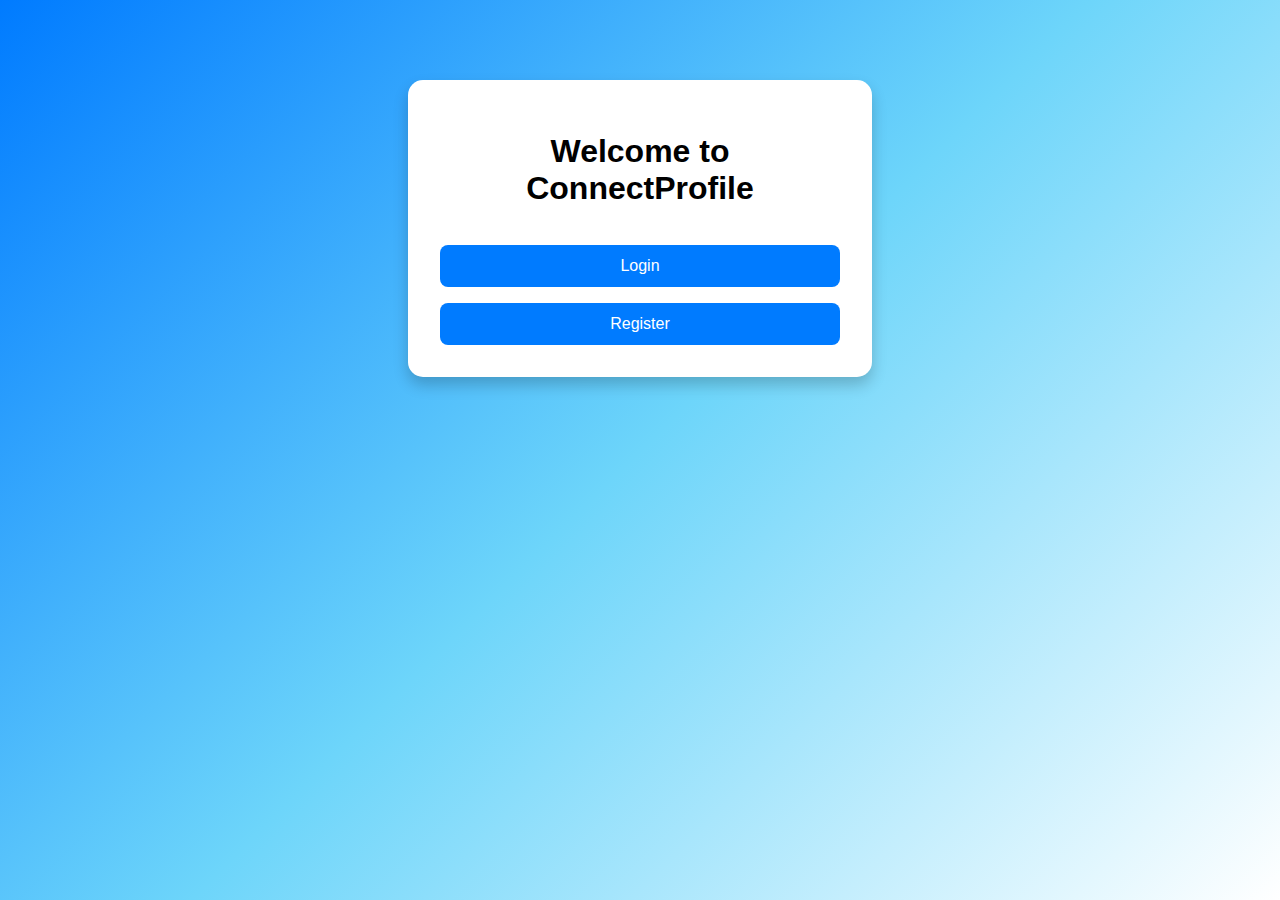
<file: ConnectProfile.WebApp/index.html>
<!DOCTYPE html>
<html lang="en">
<head>
    <meta charset="UTF-8">
    <meta name="viewport" content="width=device-width, initial-scale=1.0">
    <link rel="stylesheet" href="styles/styles.css">
    <title>Welcome</title>
</head>
<body>
    <div class="container">
        <h1>Welcome to ConnectProfile</h1>
        <div id="authButtons">
            <button id="loginButton">Login</button>
            <button id="registerButton">Register</button>
        </div>
        <div id="mainButtonDiv" style="display:none;">
            <button id="mainButton">Go to Main Page</button>
        </div>
    </div>

    <script type="module" src="js/index.js"></script>
</body>
</html>
</file>
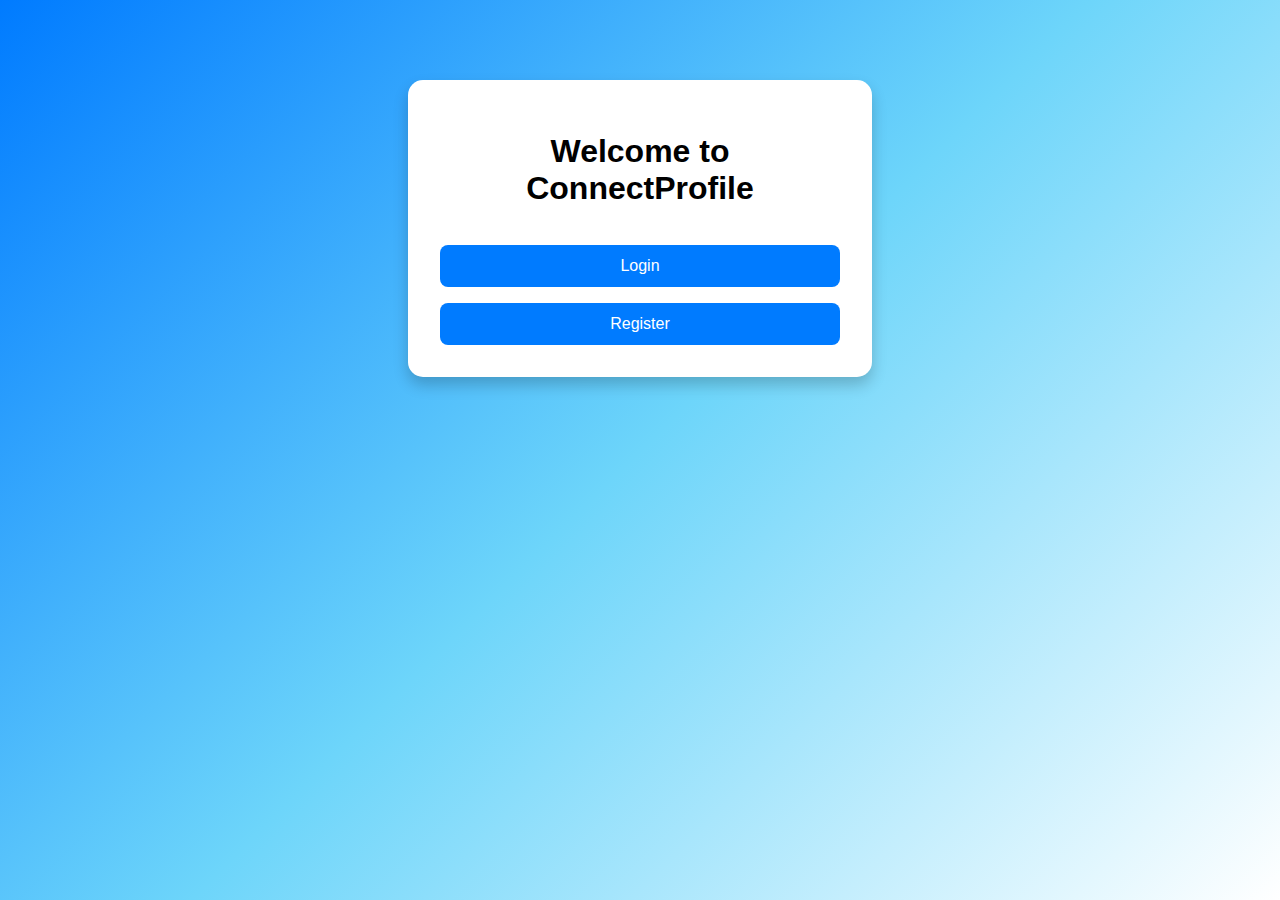
<file: ConnectProfile.WebApp/pages/index.html>
<!DOCTYPE html>
<html lang="en">
<head>
    <meta charset="UTF-8">
    <meta name="viewport" content="width=device-width, initial-scale=1.0">
    <link rel="stylesheet" href="../styles/styles.css">
    <title>Welcome</title>
</head>
<body>
    <div class="container">
        <h1>Welcome to ConnectProfile</h1>
        <div id="authButtons">
            <button id="loginButton">Login</button>
            <button id="registerButton">Register</button>
        </div>
        <div id="mainButtonDiv" style="display:none;">
            <button id="mainButton">Go to Main Page</button>
        </div>
    </div>

    <script type="module" src="../js/index.js"></script>
</body>
</html>
</file>
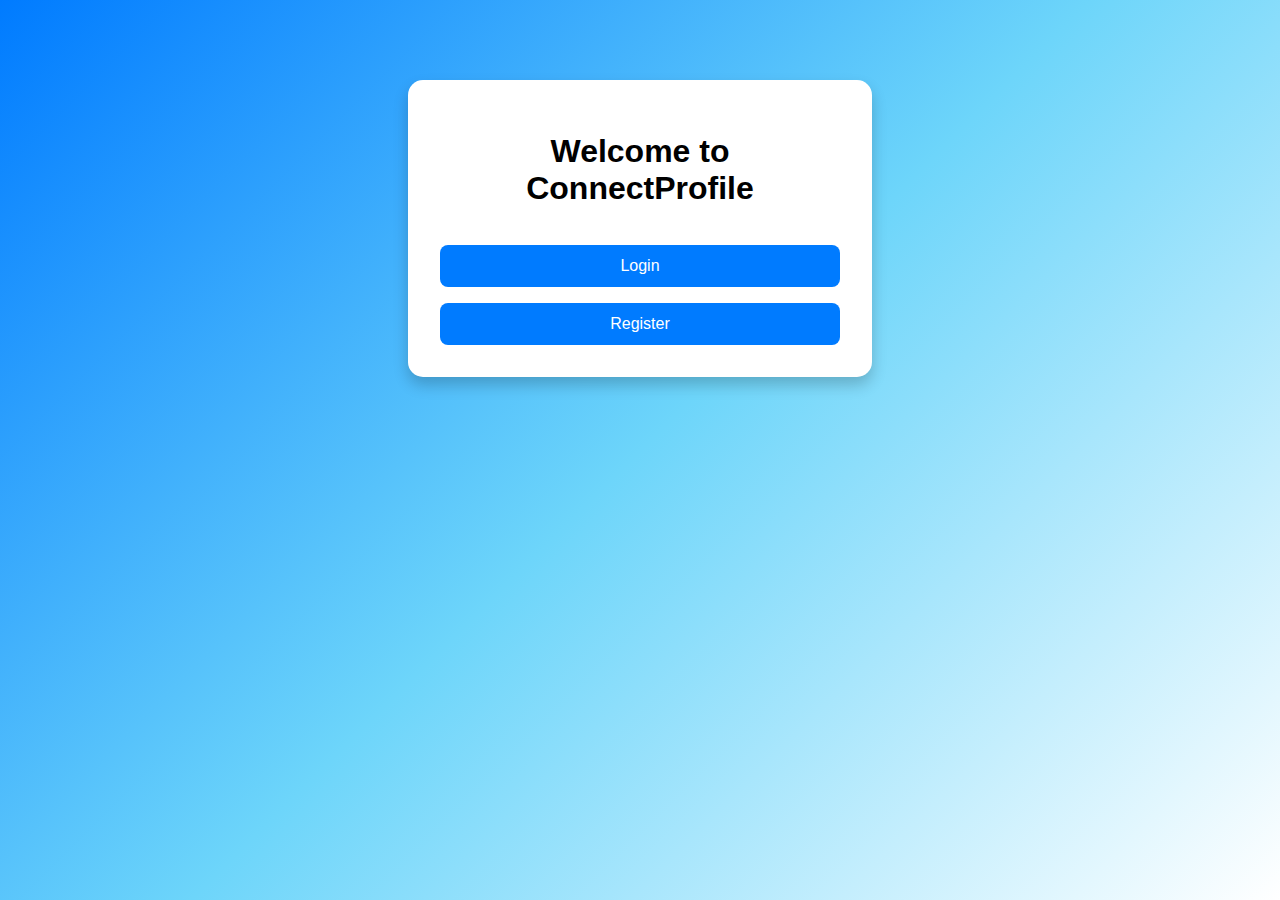
<file: ConnectProfile.WebApp/pages/deleteAccount.html>
<!DOCTYPE html>
<html lang="en">
<head>
    <meta charset="UTF-8">
    <meta name="viewport" content="width=device-width, initial-scale=1.0">
    <link rel="stylesheet" href="../styles/styles.css">
    <title>Admin - Delete Account</title>
</head>
<body>
    <div class="container">
        <h1>Admin - Delete Account</h1>
        
        <form id="deleteAccountForm">
            <input type="text" id="accountId" placeholder="Account ID (GUID)" required>
            <button type="submit">Delete Account</button>
        </form>
        <div id="response-message" style="display: none;"></div>


        <div class="logout-section">
            <button id="logout-button">Logout</button>
        </div>

        <h2>All Users</h2>
        <table id="usersTable">
            <thead>
                <tr>
                    <th>User ID</th>
                    <th>User Name</th>
                </tr>
            </thead>
            <tbody id="usersList">
            </tbody>
        </table>
        <div id="loading-error-message" style="display: none;"></div>
    </div>

    <script type="module" src="../js/deleteAccount.js"></script>
</body>
</html>
</file>
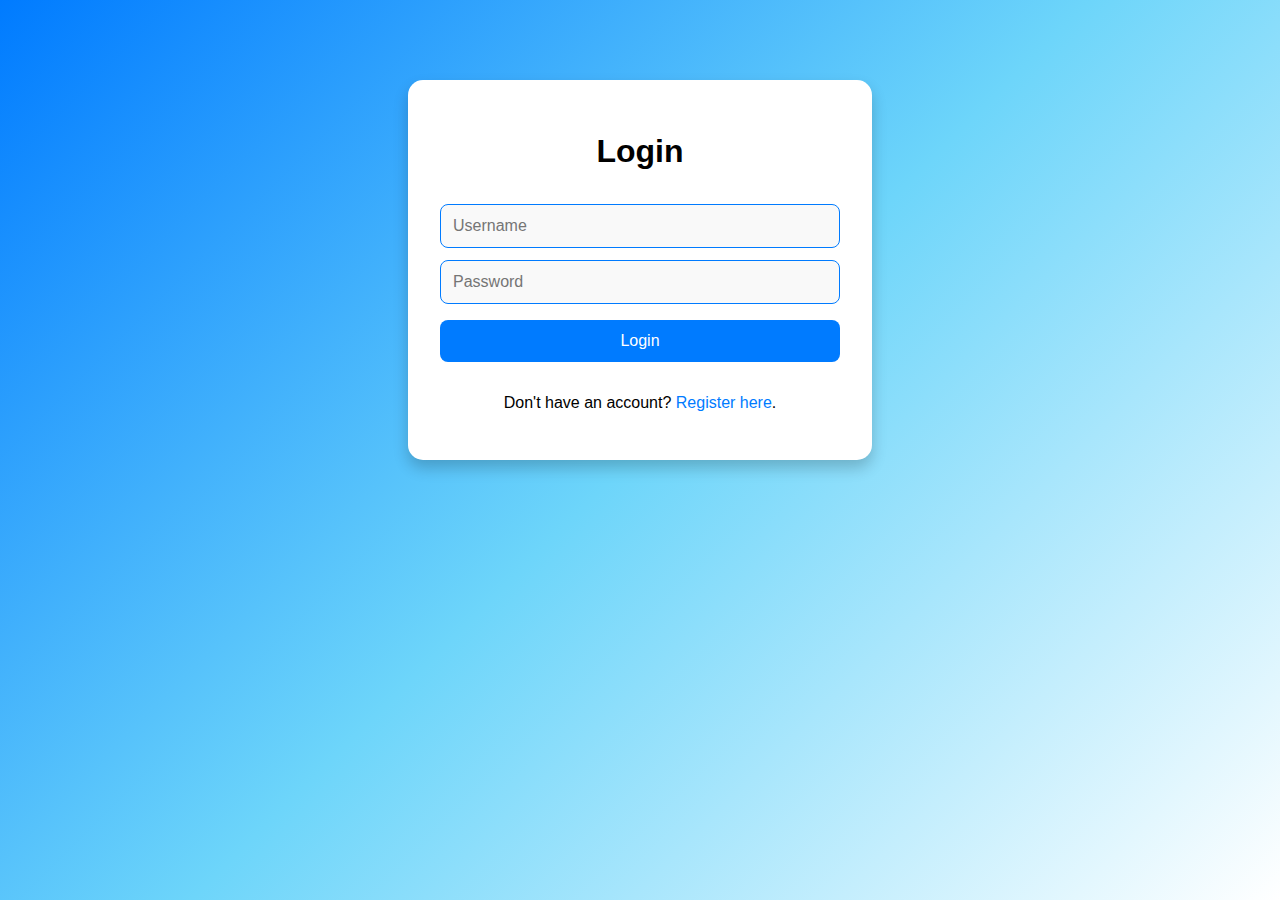
<file: ConnectProfile.WebApp/pages/login.html>
<!DOCTYPE html>
<html lang="en">
<head>
    <meta charset="UTF-8">
    <meta name="viewport" content="width=device-width, initial-scale=1.0">
    <link rel="stylesheet" href="../styles/styles.css">
    <title>Login</title>
</head>
<body>
    <div class="container">
        <h1>Login</h1>
        <form id="loginForm">
            <input type="text" id="username" placeholder="Username" required>
            <input type="password" id="password" placeholder="Password" required>
            <button type="submit">Login</button>
        </form>

        <div id="error-message" style="display: none;"></div>

        <p>Don't have an account? <a href="register.html">Register here</a>.</p>
    </div>
    <script type="module" src="../js/login.js"></script>
</body>
</html>
</file>
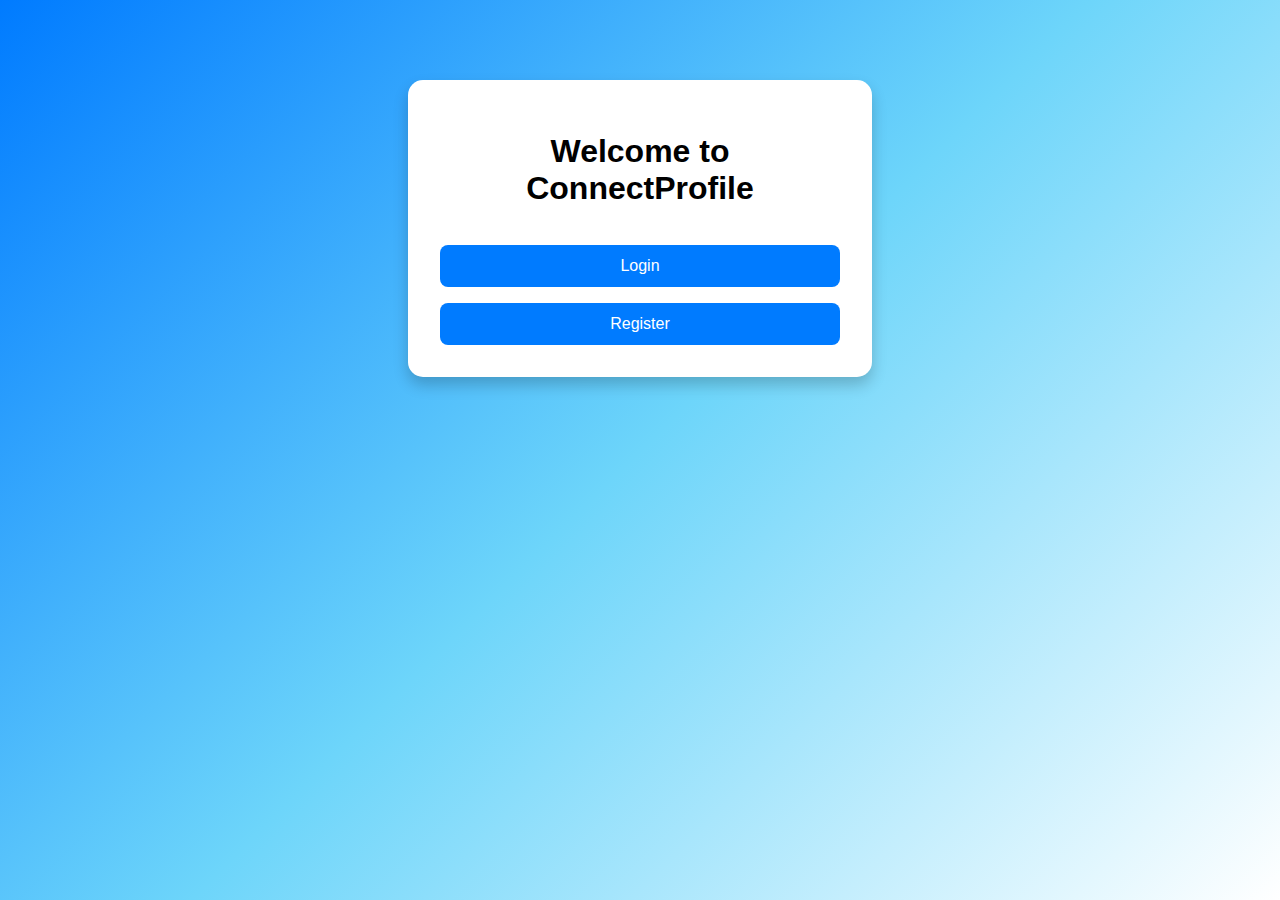
<file: ConnectProfile.WebApp/pages/main.html>
<!DOCTYPE html>
<html lang="en">
<head>
    <meta charset="UTF-8">
    <meta name="viewport" content="width=device-width, initial-scale=1.0">
    <title>Main Page</title>
    <link rel="stylesheet" href="../styles/styles.css">
</head>
<body>

        <div class="container">
            <h1>Welcome, <span id="username">User</span>!</h1>

            <div class="profile-section">
                <div class="profile-image-container">
                    <img id="profile-image" src="../assets/profile.jpg" alt="Profile Image" class="profile-image">
                </div>
                <button id="upload-image-button">Upload Profile Image</button>
            </div>

            <div class="user-info-section">
                <h2>User Information</h2>
                <div id="user-info-container">
                    <p>Loading user information...</p>
                </div>
                <button id="edit-info-button"></button>
            </div>

            <div class="logout-section">
                <button id="logout-button">Logout</button>
            </div>
        </div>

    <script type="module" src="../js/main.js"></script>
</body>
</html>
</file>
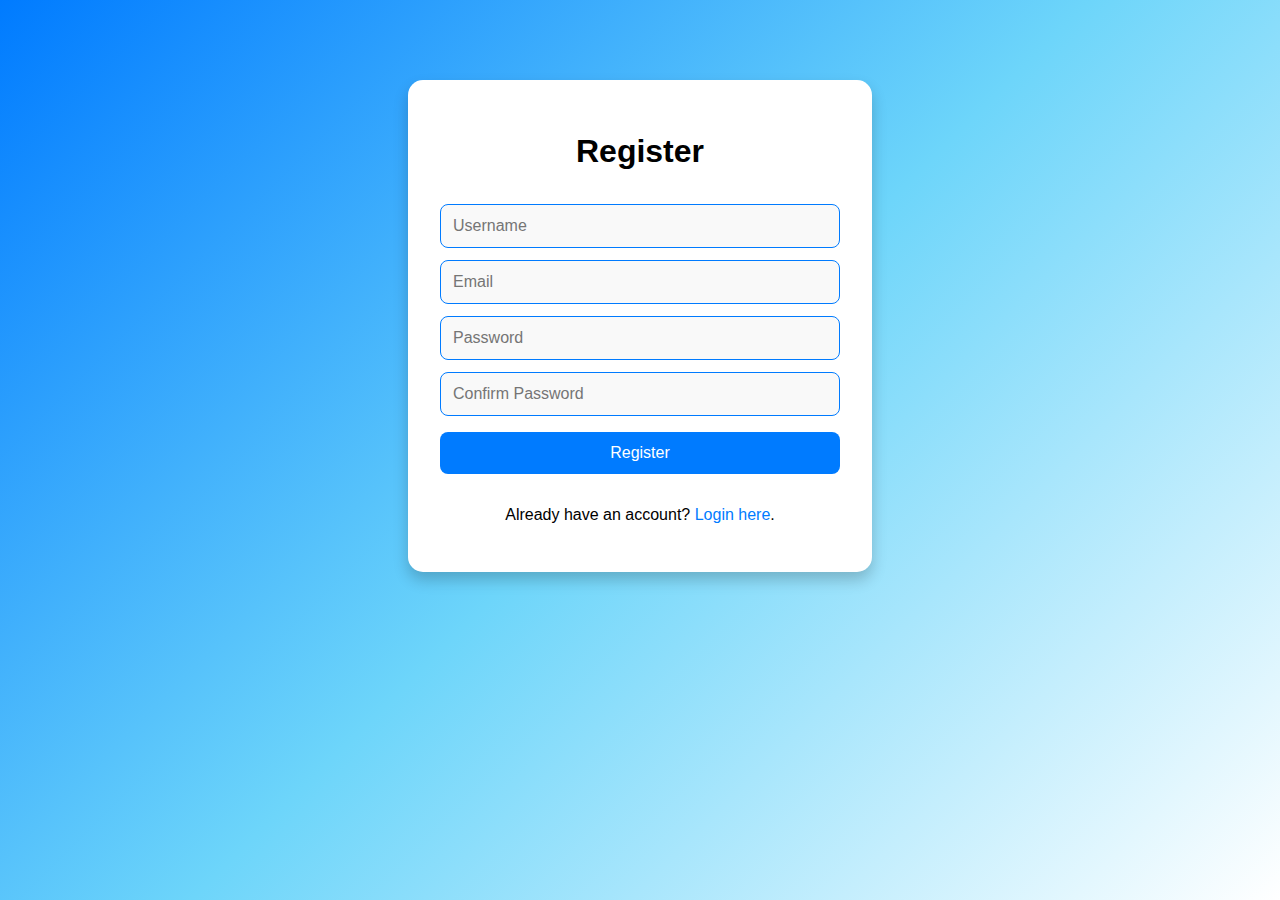
<file: ConnectProfile.WebApp/pages/register.html>
<!DOCTYPE html>
<html lang="en">
<head>
    <meta charset="UTF-8">
    <meta name="viewport" content="width=device-width, initial-scale=1.0">
    <link rel="stylesheet" href="../styles/styles.css">
    <title>Register</title>
</head>
<body>
    <div class="container">
        <h1>Register</h1>
        <form id="registerForm">
            <input type="text" id="username" placeholder="Username" required>
            <input type="email" id="email" placeholder="Email" required>
            <div class="password-container">
                <input type="password" id="password" placeholder="Password" required>
            </div>
            <div class="password-container">
                <input type="password" id="confirmPassword" placeholder="Confirm Password" required>
            </div>
            <button type="submit">Register</button>
        </form>

        <div id="error-message" style="display: none;"></div>

        <p>Already have an account? <a href="login.html">Login here</a>.</p>
    </div>

    <script type="module" src="../js/register.js"></script>
</body>
</html>
</file>
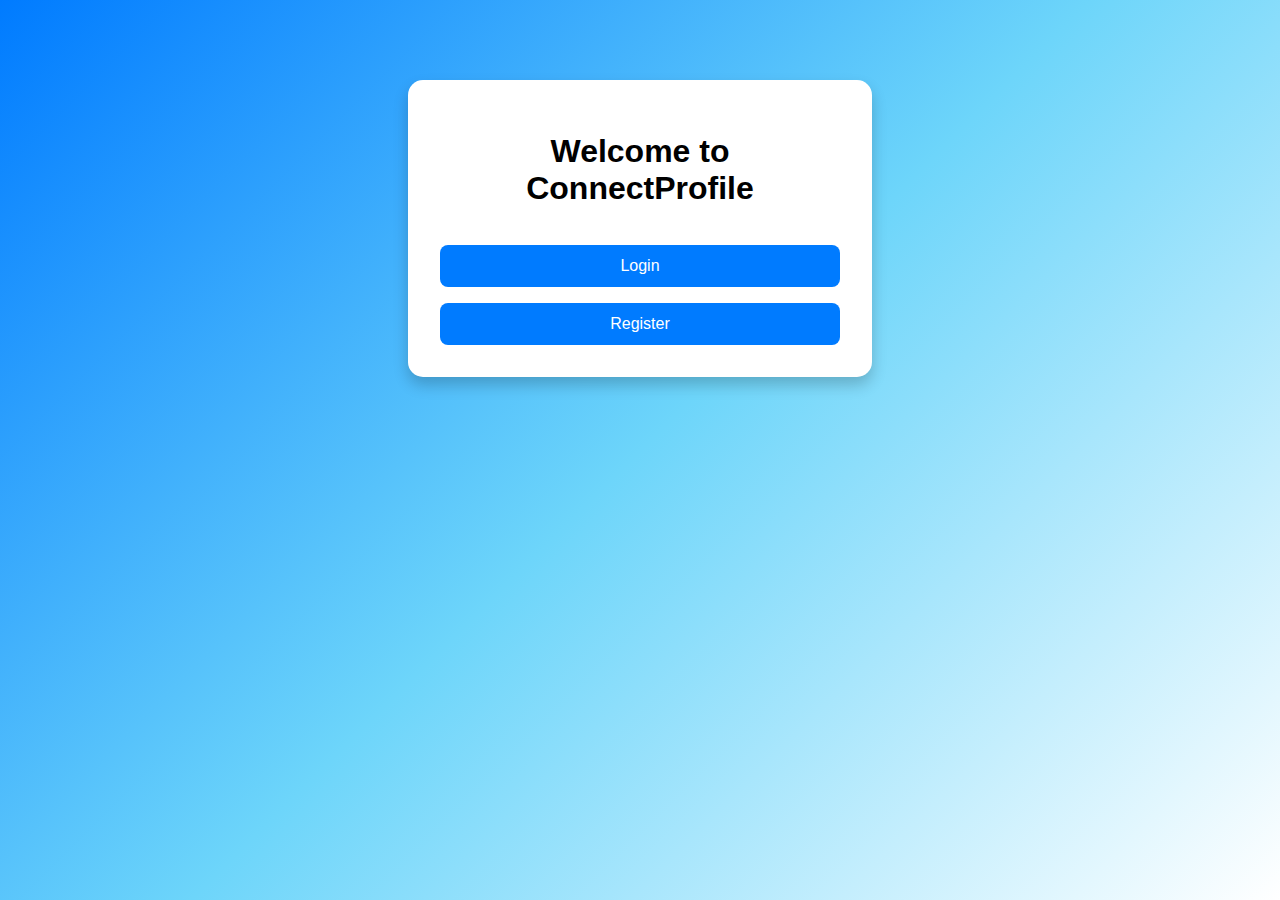
<file: ConnectProfile.WebApp/pages/upload.html>
<!DOCTYPE html>
<html lang="en">

<head>
    <meta charset="UTF-8">
    <meta name="viewport" content="width=device-width, initial-scale=1.0">
    <title>Upload Profile Image</title>
    <link rel="stylesheet" href="../styles/styles.css">
</head>

<body>
    <div class="container">
        <h1>Upload Your Profile Image</h1>
        <form id="upload-form" enctype="multipart/form-data">
            <label for="name">Image Name</label>
            <input type="text" id="image-name" name="name" placeholder="Enter image name" required>

            <label for="description">Description</label>
            <input id="image-description" name="description" placeholder="Enter image description" required></input>

            <label for="file">Select Image</label>
            <input type="file" id="image-file" accept="image/*" required>

            <button type="submit">Upload Image</button>
        </form>
        <div id="error-message" style="display: none;"></div>
        <div">
            <button id="backButton">Back</button>
    </div>
    </div>
    <script type="module" src="../js/upload.js"></script>
</body>

</html>
</file>
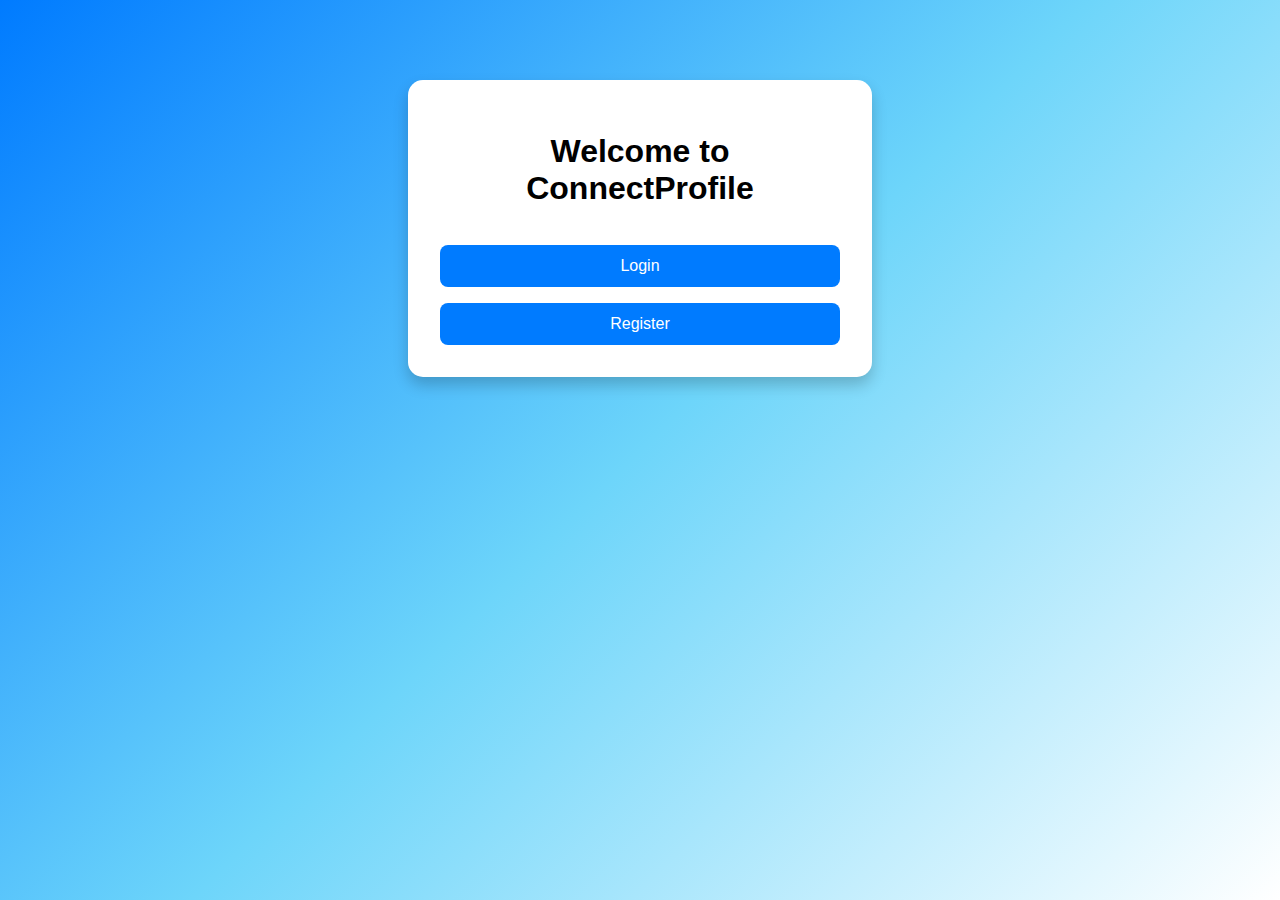
<file: ConnectProfile.WebApp/pages/userinfoadd.html>
<!DOCTYPE html>
<html lang="en">
<head>
    <meta charset="UTF-8">
    <meta name="viewport" content="width=device-width, initial-scale=1.0">
    <link rel="stylesheet" href="../styles/styles.css">
    <title>Add User Info</title>
</head>
<body>
    <div class="container">
        <h1>Add User Information</h1>
        <form id="addUserInfoForm">
            <input type="text" id="firstName" placeholder="First Name" required>
            <input type="text" id="lastName" placeholder="Last Name" required>
            <input type="text" id="personalCode" placeholder="Personal Code" required>
            <input type="text" id="phoneNumber" placeholder="Phone Number" required>
            <input type="email" id="email" placeholder="Email" required>
            <input type="text" id="city" placeholder="City" required>
            <input type="text" id="street" placeholder="Street" required>
            <input type="text" id="houseNumber" placeholder="House Number" required>
            <input type="text" id="apartmentNumber" placeholder="Apartment Number" required>
            <button type="button" id="saveButton">Save</button>
        </form>
        
        <div id="error-message" style="display: none;"></div>

        <div">
            <button id="backButton">Back</button>
        </div>
    </div>

    <script type="module" src="../js/addUserInfo.js"></script>
</body>
</html>
</file>
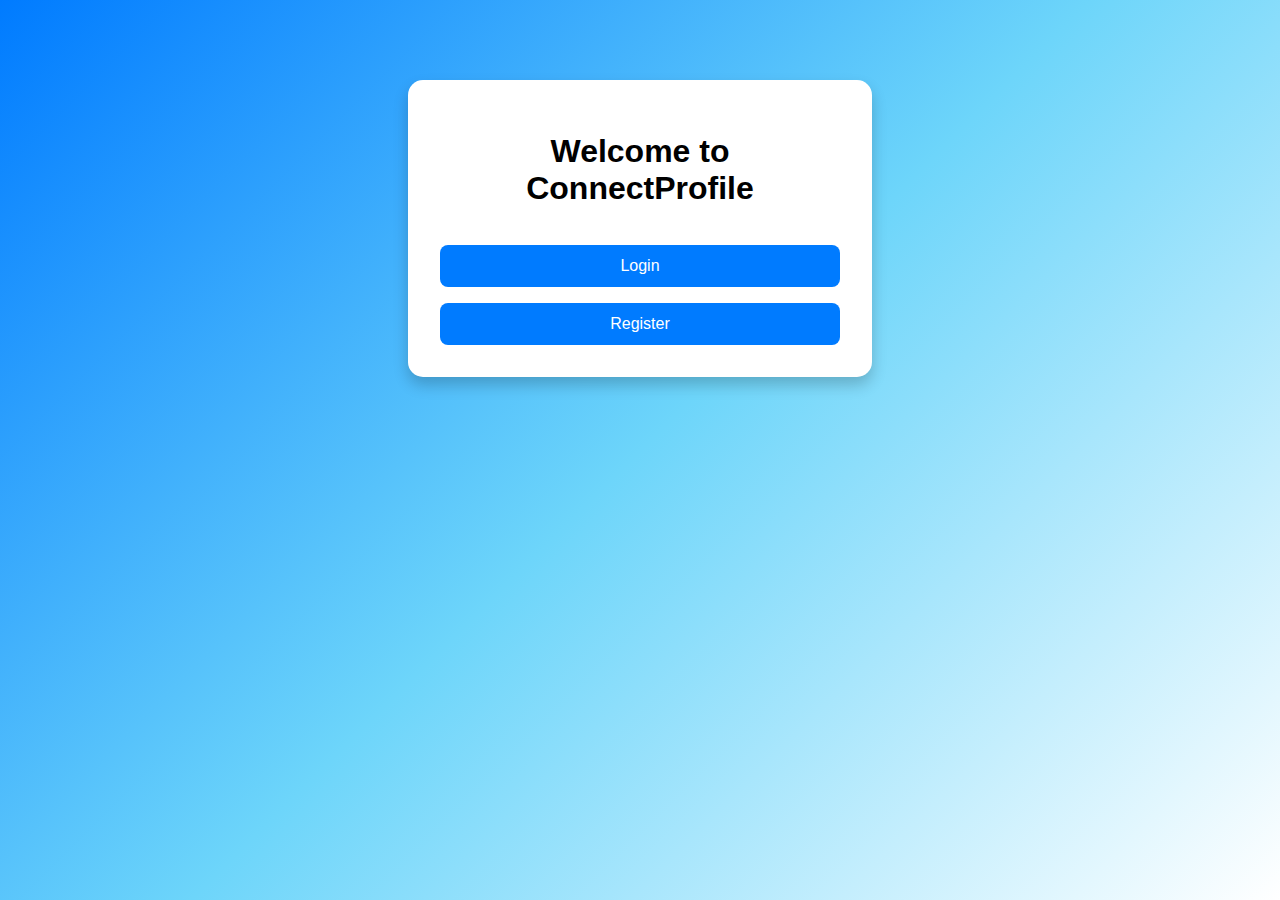
<file: ConnectProfile.WebApp/pages/userinfoedit.html>
<!DOCTYPE html>
<html lang="en">
<head>
    <meta charset="UTF-8">
    <meta name="viewport" content="width=device-width, initial-scale=1.0">
    <link rel="stylesheet" href="../styles/styles.css">
    <title>Edit User Info</title>
</head>
<body>
    <div class="container">
        <h1>Edit User Information</h1>
        <form id="editUserInfoForm">
            <div class="input-container">
                <label for="firstName">First Name:</label>
                <input type="text" id="firstName" name="firstName">
                <button type="button" class="update-button" data-field="firstName">
                    <img id="update-button" src="../assets/refresh-icon.png" alt="Update" class="icon">
                </button>
            </div>
            <div class="input-container">
                <label for="lastName">Last Name:</label>
                <input type="text" id="lastName" name="lastName">
                <button type="button" class="update-button" data-field="lastName">
                    <img id="update-button" src="../assets/refresh-icon.png" alt="Update" class="icon">
                </button>
            </div>
            <div class="input-container">
                <label for="personalCode">Personal Code:</label>
                <input type="text" id="personalCode" name="personalCode">
                <button type="button" class="update-button" data-field="personalCode">
                    <img id="update-button" src="../assets/refresh-icon.png" alt="Update" class="icon">
                </button>
            </div>
            <div class="input-container">
                <label for="phoneNumber">Phone Number:</label>
                <input type="text" id="phoneNumber" name="phoneNumber">
                <button type="button" class="update-button" data-field="phoneNumber">
                    <img id="update-button" src="../assets/refresh-icon.png" alt="Update" class="icon">
                </button>
            </div>
            <div class="input-container">
                <label for="email">Email:</label>
                <input type="email" id="email" name="email">
                <button type="button" class="update-button" data-field="email">
                    <img id="update-button" src="../assets/refresh-icon.png" alt="Update" class="icon">
                </button>
            </div>
            <div class="input-container">
                <label for="city">City:</label>
                <input type="text" id="city" name="city">
                <button type="button" class="update-button" data-field="city">
                    <img id="update-button" src="../assets/refresh-icon.png" alt="Update" class="icon">
                </button>
            </div>
            <div class="input-container">
                <label for="street">Street:</label>
                <input type="text" id="street" name="street">
                <button type="button" class="update-button" data-field="street">
                    <img id="update-button" src="../assets/refresh-icon.png" alt="Update" class="icon">
                </button>
            </div>
            <div class="input-container">
                <label for="houseNumber">House Number:</label>
                <input type="text" id="houseNumber" name="houseNumber">
                <button type="button" class="update-button" data-field="houseNumber">
                    <img id="update-button" src="../assets/refresh-icon.png" alt="Update" class="icon">
                </button>
            </div>
            <div class="input-container">
                <label for="apartmentNumber">Apartment Number:</label>
                <input type="text" id="apartmentNumber" name="apartmentNumber">
                <button type="button" class="update-button" data-field="apartmentNumber">
                    <img id="update-button" src="../assets/refresh-icon.png" alt="Update" class="icon">
                </button>
            </div>
        </form>
        <div id="error-message" style="display: none;"></div>
        <div>
            <button id="backButton">Back</button>
        </div>
    </div>

    <script type="module" src="../js/editUserInfo.js"></script>
</body>
</html>
</file>
<file: ConnectProfile.WebApp/styles/styles.css>
body {
    font-family: Arial, sans-serif;
    margin: 0;
    padding: 0;
    background: linear-gradient(135deg, #007BFF, #6DD5FA, #FFFFFF);
    display: flex;
    justify-content: center;
    align-items: flex-start;
    min-height: 100vh;
    box-sizing: border-box;
}

.container {
    width: 100%;
    max-width: 400px;
    background: white;
    padding: 2rem;
    border-radius: 15px;
    box-shadow: 0 8px 15px rgba(0, 0, 0, 0.2);
    text-align: center;
    animation: fadeIn 0.5s ease-in-out;
    margin-top: 5rem;
    margin-bottom: 5rem;
}

@keyframes fadeIn {
    from {
        opacity: 0;
        transform: translateY(-20px);
    }
    to {
        opacity: 1;
        transform: translateY(0);
    }
}

.profile-image-container {
    position: relative;
    margin-bottom: 1rem;
}

.profile-image {
    width: 120px;
    height: 120px;
    border-radius: 50%;
    object-fit: cover;
    border: 2px solid #007BFF;
}

.profile-section {
    margin-bottom: 2rem;
}

.user-info-section, .address-section {
    margin-bottom: 2rem;
}

input {
    width: 100%;
    padding: 0.75rem;
    margin-top: 0.75rem;
    font-size: 1rem;
    border: 1px solid #007BFF;
    border-radius: 8px;
    box-sizing: border-box;
    background-color: #f9f9f9;
    transition: border-color 0.3s, box-shadow 0.2s;
}

input:focus {
    border-color: #0056b3;
    box-shadow: 0 0 5px rgba(0, 123, 255, 0.5);
    outline: none;
}

button {
    width: 100%;
    padding: 0.75rem;
    margin-top: 1rem;
    font-size: 1rem;
    border: none;
    border-radius: 8px;
    cursor: pointer;
    background-color: #007BFF;
    color: white;
    transition: background-color 0.3s, transform 0.2s;
}

button:hover {
    background-color: #0056b3;
    transform: translateY(-2px);
}

button:active {
    background-color: #00408f;
    transform: translateY(0);
}

.user-info-section p, .address-section p {
    font-size: 1rem;
    color: #333;
}

a {
    color: #007BFF;
    text-decoration: none;
    font-size: 1rem;
    display: inline-block;
    margin-top: 1rem;
    transition: color 0.3s, text-decoration 0.2s;
}

a:hover {
    color: #0056b3;
}

a:active {
    color: #00408f;
}
#error-message {
    color: red;
    font-size: 14px;
    margin-top: 10px;
    padding: 5px;
    border: 1px solid red;
    background-color: #f8d7da;
    border-radius: 5px;
}
form label {
    display: block;
    margin-top: 14px;
}

.input-container {
    display: flex;
    align-items: center;
    margin-bottom: 1rem;
}

.input-container label {
    margin-bottom: 5px;
    font-size: 1rem;
    font-weight: bold;
    width: 100%;
}

.input-container input {
    flex-grow: 1;
    width: 100%;
    padding: 0.75rem;
    font-size: 1rem;
    border: 1px solid #007BFF;
    border-radius: 8px;
    box-sizing: border-box;
    background-color: #f9f9f9;
    transition: border-color 0.3s, box-shadow 0.2s;
}

.input-container input:focus {
    border-color: #0056b3;
    box-shadow: 0 0 5px rgba(0, 123, 255, 0.5);
    outline: none;
}

.update-button {
    background-color: transparent;
    border: none;
    cursor: pointer;
    padding: 0;
    margin-left: 10px;
    width: 24px;
    height: 24px;
}

.update-button img {
    width: 24px;
    height: 24px;
    object-fit: contain;
}

.update-button:hover {
    transform: scale(1.1);
    background-color: white;
}
</file>
